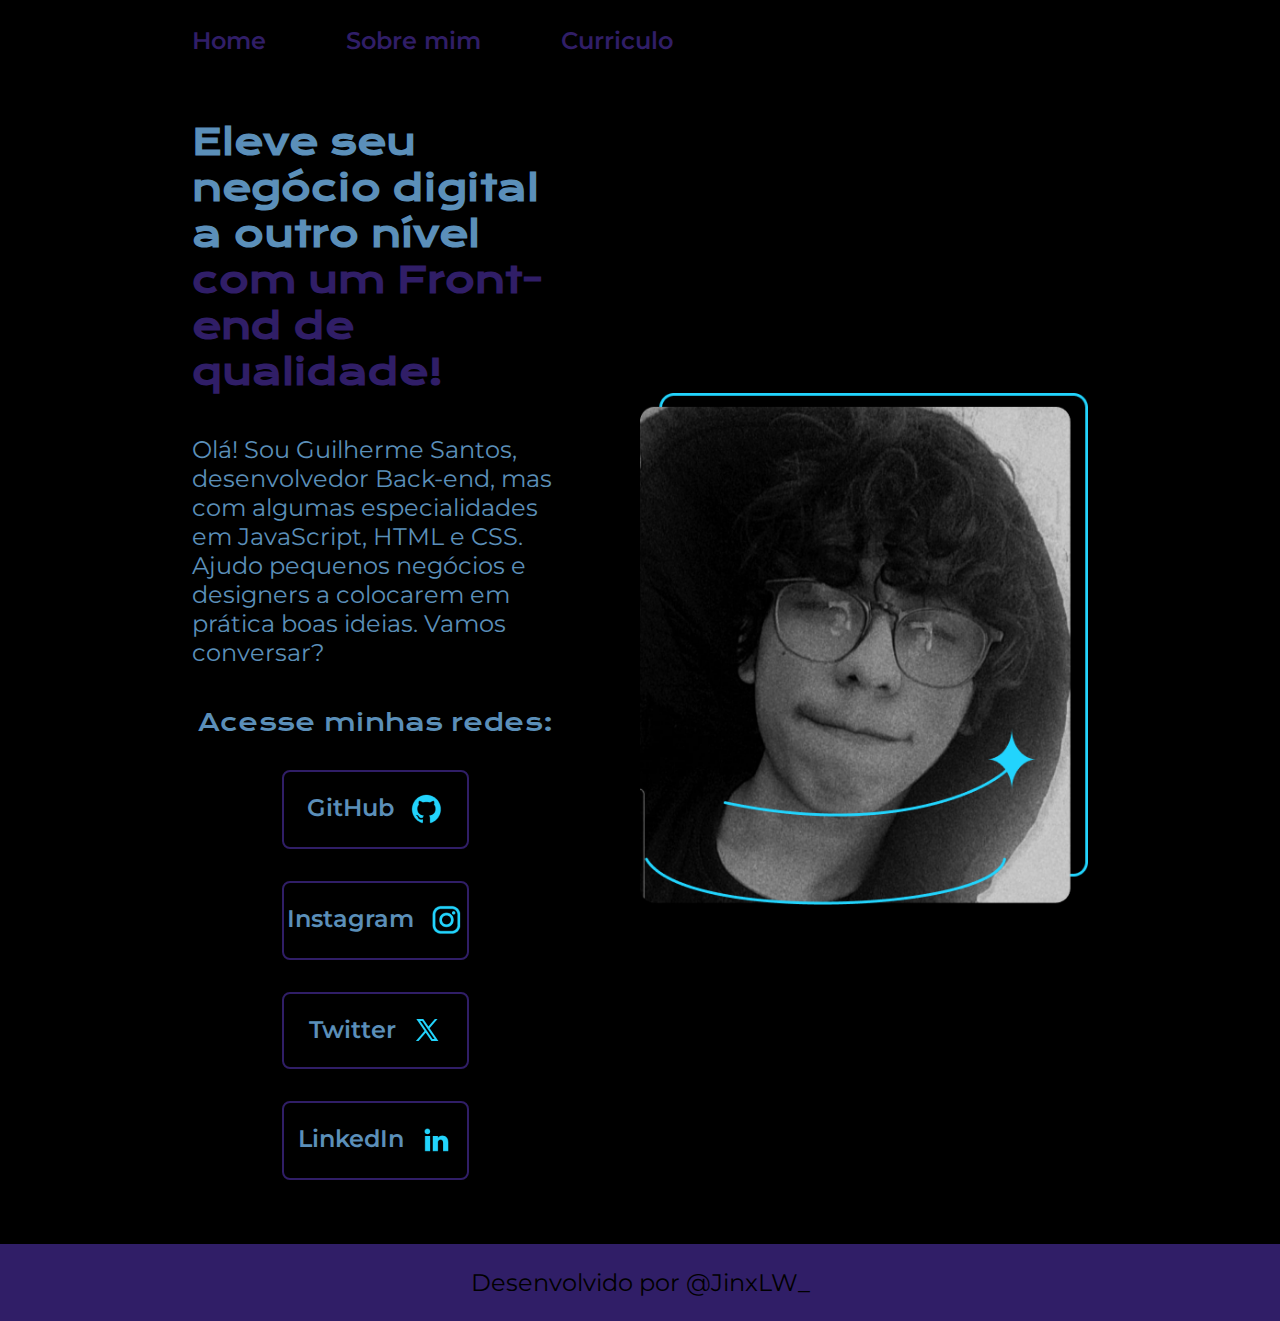
<file: index.html>
<!DOCTYPE html>
<html lang="pt-br">
<head>
    <meta charset="UTF-8"> 
    <meta http-equiv="X-UA-Compatible" content="IE=edge">
    <meta name="viewport" content="width=device-width, initial-scale=1.0">
    <title>Portifolio</title>
    <link rel="stylesheet" href="styles/style.css">
</head>
<body>
    <header class="cabecalho">
            <nav class="cabecalho__menu">
                <a href="index.html" class="cabecalho__menu__link">Home</a>
                <a href="about.html" class="cabecalho__menu__link">Sobre mim</a>
                <a href="curriculo.html" class="cabecalho__menu__link">Curriculo</a>
            </nav>
    </header>
    <main class="apresentacao">
        <section class="apresentacao__conteudo">
            <h1 class="apresentacao__conteudo__titulo">Eleve seu negócio digital a outro nível 
            <strong class="titulo-destaque">com um Front-end de qualidade!
            </strong></h1>
            <p class="apresentacao__conteudo__texto">Olá! Sou Guilherme Santos, desenvolvedor 
            Back-end, mas com algumas especialidades em JavaScript, HTML e
            CSS. Ajudo pequenos negócios e designers a 
            colocarem em prática boas ideias. Vamos 
            conversar?</p> 
            <div class="apresentacao__links">
                <h2 class="apresentacao__links__subtitulo">Acesse minhas redes:</h2>
                <a class="apresentacao__links__navegacao" href="https://github.com/GuiBSantos">GitHub
                    <img src="assets/github.png" alt="">
                </a>
                <a class="apresentacao__links__navegacao" href="https://www.instagram.com/l4w_3010">Instagram
                    <img src="assets/instagram.png" alt="">
                </a>
                <a class="apresentacao__links__navegacao" href="https://x.com/JinxLW_">Twitter
                    <img src="assets/twitter-novo.png" alt="">
                </a>
                <a class="apresentacao__links__navegacao" href="https://www.linkedin.com/in/guibsantos/">LinkedIn
                    <img src="assets/linkedin.png" alt="">
                </a>
            </div>
        </section>
        <img class="apresentacao__imagem" src="assets/Imagem.png" alt="Foto da Joana Santos programando">
    </main>
    <footer class="rodape">Desenvolvido por @JinxLW_</footer>
</body>
</html>
</file>
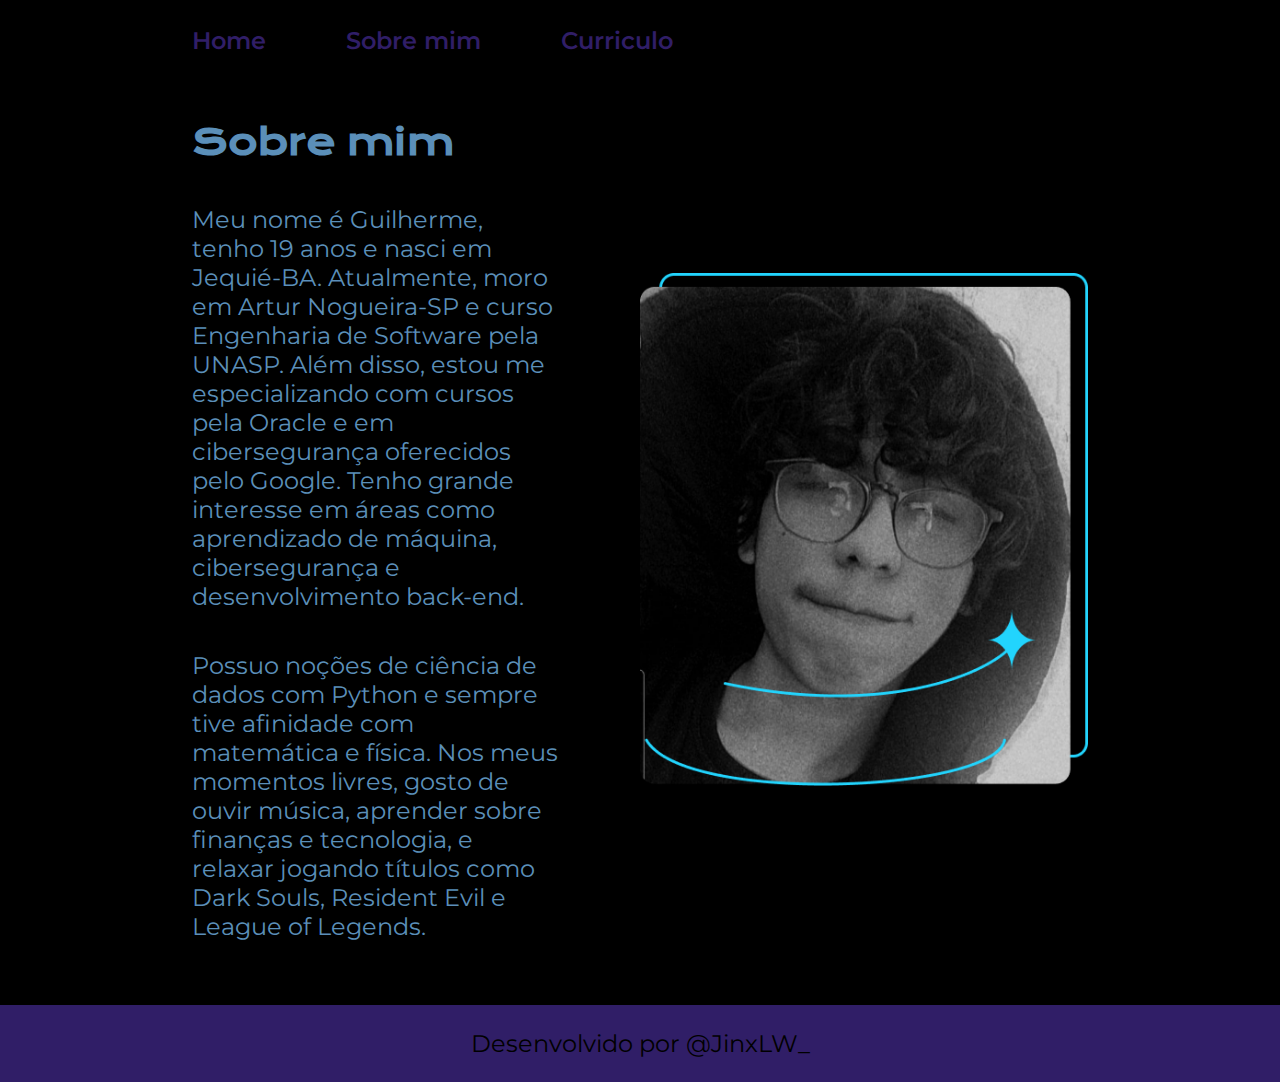
<file: about.html>
<!DOCTYPE html>
<html lang="pt-br">
<head>
    <meta charset="UTF-8">
    <meta name="viewport" content="width=device-width, initial-scale=1.0">
    <link rel="stylesheet" href="styles/style.css">
    <title>Sobre mim</title>
</head>
<body>
    <header class="cabecalho">
        <nav class="cabecalho__menu">
            <a href="index.html" class="cabecalho__menu__link">Home</a>
            <a href="about.html" class="cabecalho__menu__link">Sobre mim</a>
            <a href="curriculo.html" class="cabecalho__menu__link">Curriculo</a>
        </nav>
    </header>

    <main class="apresentacao">
        <section class="apresentacao__conteudo">
            <h1 class="apresentacao__conteudo__titulo">Sobre mim</h1>
            <p class="apresentacao__conteudo__texto">Meu nome é Guilherme, tenho 19 anos e nasci em Jequié-BA. Atualmente, moro em Artur Nogueira-SP e curso Engenharia de Software pela UNASP. Além disso, estou me especializando com cursos pela Oracle e em cibersegurança oferecidos pelo Google. Tenho grande interesse em áreas como aprendizado de máquina, cibersegurança e desenvolvimento back-end.</p>
            <p class="apresentacao__conteudo__texto">Possuo noções de ciência de dados com Python e sempre tive afinidade com matemática e física. Nos meus momentos livres, gosto de ouvir música, aprender sobre finanças e tecnologia, e relaxar jogando títulos como Dark Souls, Resident Evil e League of Legends.</p>
        </section>
        <img class="apresentacao__imagem" src="assets/Imagem.png" alt="Foto da Joana Santos programando">
    </main>

    <footer class="rodape">
        Desenvolvido por @JinxLW_
    </footer>
</body>
</html>
</file>
<file: styles/style.css>
@import url('https://fonts.googleapis.com/css2?family=Krona+One&display=swap');
@import url('https://fonts.googleapis.com/css2?family=Krona+One&family=Montserrat:ital,wght@0,100..900;1,100..900&display=swap');

:root{
    --cor-primaria: #000000;
    --cor-secundaria: #5B8FB9;
    --cor-terciaria: #301E67;
    --cor-hover: #B6EADA;

    --fonte-principal: "Krona One", serif;
    --fonte-secundaria: "Montserrat", serif;
}

*{
    margin: 0;
    padding: 0;
}

body{
    box-sizing: border-box;
    background-color: var(--cor-primaria);
    color: var(--cor-secundaria);
}
.cabecalho{
    padding: 2% 0% 0% 15%;
}
.cabecalho__menu{
    display: flex;
    gap: 80px;
}
.cabecalho__menu__link{
    font-family: var(--fonte-secundaria);
    font-size: 1.5rem;
    font-weight: 600;
    color: var(--cor-terciaria);
    text-decoration: none;
}
.apresentacao{
    padding: 5% 15%;
    display: flex;
    align-items: center;
    justify-content: space-between;
    gap: 82px;
}
.apresentacao__conteudo{
    width: 50%;
    display: flex;
    flex-direction: column;
    gap: 40px;
}

.apresentacao__conteudo__titulo{
    font-size: 2.25rem;
    font-family: var(--fonte-principal);
}
.titulo-destaque{
    color: var(--cor-terciaria);
}
.apresentacao__conteudo__texto{
    font-size: 1.5rem;
    font-family: var(--fonte-secundaria);
}

.apresentacao__links{
    display: flex;
    flex-direction: column;
    justify-content: space-between;
    align-items: center;
    gap: 32px;
}
.apresentacao__links__subtitulo{
    font-family: var(--fonte-principal);
    font-weight: 400;
    font-size: 1.5rem;
}
.apresentacao__links__navegacao{
    display: flex;
    justify-content: center;
    gap: 16px;
    border: 2px solid var(--cor-terciaria);
    width: 50%;
    text-align: center;
    border-radius: 8px;
    font-size: 1.5rem;
    font-weight: 600;
    padding: 21.5px 0;
    text-decoration: none;
    color: var(--cor-secundaria);
    font-family: var(--fonte-secundaria);
}
.apresentacao__links__link:hover{
    background-color: var(--cor-hover);
}
.apresentacao__imagem{
    width: 50%;
}
.rodape{
    color: var(--cor-primaria);
    background-color: var(--cor-terciaria);
    padding: 24px;
    text-align: center;
    font-family: var(--fonte-secundaria);
    font-size: 1.5rem;
    font-weight: 400;
}

@media (max-width: 1200px) {
    .cabecalho{
        padding: 10%;  
    }
    .cabecalho__menu{
        justify-content: center;
    }
    .apresentacao{
        flex-direction: column-reverse;
    }
    
}

@media (max-width: 768px) {
    .cabecalho{
        padding: 10%;  
    }
    .cabecalho__menu{
        justify-content: center;
    }
    .apresentacao{
        flex-direction: column-reverse;
    }
}

@media (max-width: 480px) {
    .cabecalho{
        padding: 10%;  
    }
    .cabecalho__menu{
        justify-content: center;
    }
    .apresentacao{
        flex-direction: column-reverse;
    }
}
</file>
